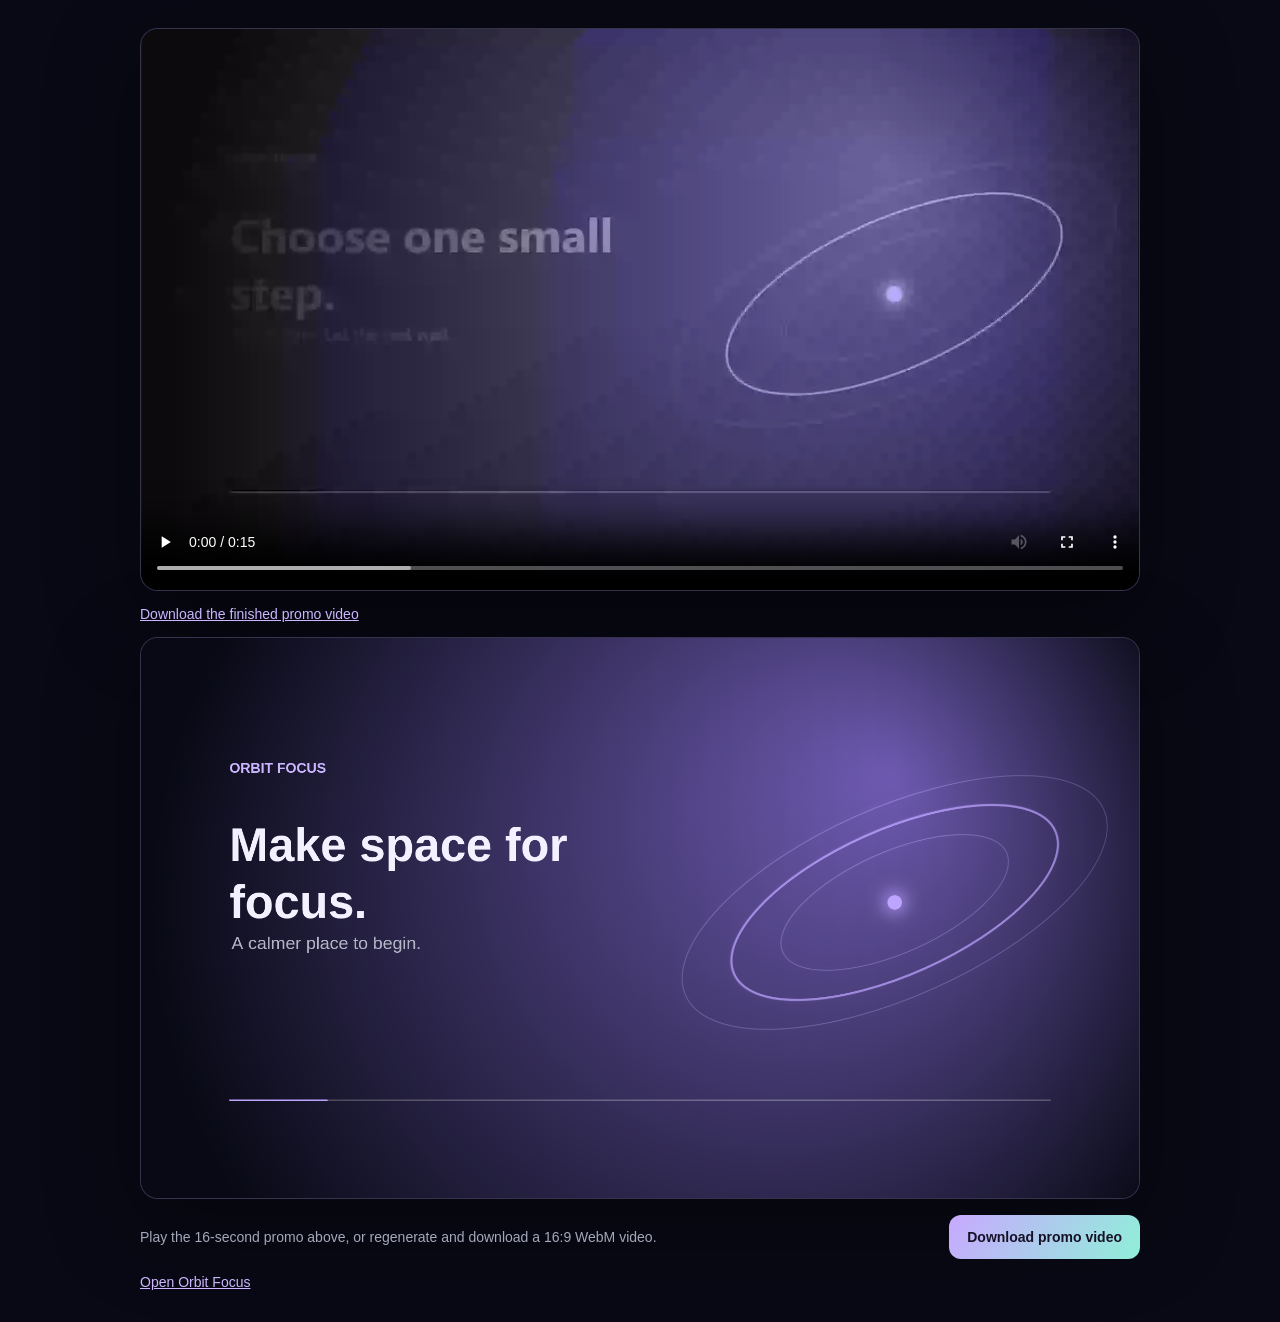
<file: promo.html>
<!DOCTYPE html>
<html lang="en">
<head>
  <meta charset="UTF-8">
  <meta name="viewport" content="width=device-width, initial-scale=1">
  <meta name="description" content="A short introduction to Orbit Focus.">
  <title>Orbit Focus — Promo video</title>
  <style>
    :root { color-scheme: dark; font-family: Inter, "Segoe UI", sans-serif; background: #080914; color: #f3f0ff; }
    * { box-sizing: border-box; }
    body { display: grid; min-height: 100vh; place-items: center; margin: 0; padding: 28px; }
    main { width: min(100%, 1000px); }
    canvas, video { display: block; width: 100%; aspect-ratio: 16 / 9; border: 1px solid rgba(202,180,255,.2); border-radius: 18px; background: #111322; box-shadow: 0 25px 90px rgba(0,0,0,.4); }
    .controls { display: flex; align-items: center; justify-content: space-between; gap: 16px; margin-top: 16px; }
    p { margin: 0; color: #a4a8ba; font-size: 14px; line-height: 1.6; }
    button { min-height: 44px; padding: 0 18px; border: 0; border-radius: 12px; color: #171126; background: linear-gradient(120deg, #c8a9ff, #90efd9); cursor: pointer; font-size: 14px; font-weight: 700; }
    button:disabled { opacity: .65; cursor: wait; }
    a { color: #cbb6ff; }
    @media (max-width: 600px) { body { padding: 14px; } .controls { align-items: stretch; flex-direction: column; } button { width: 100%; } }
  </style>
</head>
<body>
  <main>
    <video controls playsinline src="assets/orbit-focus-promo.webm" aria-label="Orbit Focus 16-second promotional video"></video>
    <p style="margin:12px 0"><a href="assets/orbit-focus-promo.webm" download>Download the finished promo video</a></p>
    <canvas id="promo" width="1920" height="1080" aria-label="Animated Orbit Focus promotional video preview"></canvas>
    <div class="controls">
      <p id="status">Play the 16-second promo above, or regenerate and download a 16:9 WebM video.</p>
      <button id="download" type="button">Download promo video</button>
    </div>
    <p style="margin-top:12px"><a href="./index.html">Open Orbit Focus</a></p>
  </main>
  <script>
    (function () {
      const canvas = document.getElementById("promo");
      const context = canvas.getContext("2d");
      const status = document.getElementById("status");
      const button = document.getElementById("download");
      const video = document.querySelector("video");
      const scenes = [
        { title: "Make space for focus.", subtitle: "A calmer place to begin.", color: "#bca4ff" },
        { title: "Choose one small step.", subtitle: "Set a timer. Let the rest wait.", color: "#8eead4" },
        { title: "Show up for yourself.", subtitle: "Build momentum, one session at a time.", color: "#f6c887" },
        { title: "Your next level is closer.", subtitle: "Orbit Focus · Make space for focus.", color: "#c6a9ff" }
      ];
      const duration = 16;
      let start = performance.now();

      function draw(now) {
        const time = Math.max(0, Math.min(duration - 0.04, (now - start) / 1000));
        const sceneIndex = Math.min(scenes.length - 1, Math.floor(time / (duration / scenes.length)));
        const scene = scenes[sceneIndex];
        const local = (time % (duration / scenes.length)) / (duration / scenes.length);
        const fade = Math.min(1, local * 5, (1 - local) * 5);
        const glow = context.createRadialGradient(1440, 270, 10, 1060, 520, 1050);
        glow.addColorStop(0, "rgba(110,91,177,.32)");
        glow.addColorStop(1, "#080914");
        context.fillStyle = glow;
        context.fillRect(0, 0, canvas.width, canvas.height);

        for (let index = 0; index < 3; index += 1) {
          const radius = 150 + index * 75 + Math.sin(time * 1.1 + index) * 8;
          context.beginPath();
          context.ellipse(1450, 510, radius * 1.5, radius * .62, -.42, 0, Math.PI * 2);
          context.strokeStyle = index === 1 ? scene.color + "99" : "rgba(196,178,255,.18)";
          context.lineWidth = index === 1 ? 4 : 2;
          context.stroke();
        }
        context.beginPath();
        context.arc(1450, 510, 15 + Math.sin(time * 2) * 2, 0, Math.PI * 2);
        context.fillStyle = scene.color;
        context.shadowBlur = 34;
        context.shadowColor = scene.color;
        context.fill();
        context.shadowBlur = 0;

        const lift = (1 - fade) * 34;
        context.globalAlpha = fade;
        context.textAlign = "left";
        context.fillStyle = "#cbb6ff";
        context.font = "600 27px Segoe UI, sans-serif";
        context.fillText("ORBIT FOCUS", 170, 260);
        context.fillStyle = "#f3f0ff";
        context.font = "700 90px Segoe UI, sans-serif";
        wrapText(scene.title, 170, 430 + lift, 820, 110);
        context.fillStyle = "#b4b6c8";
        context.font = "400 34px Segoe UI, sans-serif";
        context.fillText(scene.subtitle, 174, 600 + lift);
        context.globalAlpha = 1;

        context.fillStyle = "rgba(255,255,255,.2)";
        context.fillRect(170, 890, 1580, 3);
        context.fillStyle = scene.color;
        context.fillRect(170, 890, 1580 * Math.min(1, time / duration), 3);
        requestAnimationFrame(draw);
      }

      function wrapText(text, x, y, maxWidth, lineHeight) {
        const words = text.split(" ");
        let line = "";
        let lineNumber = 0;
        words.forEach(function (word) {
          const candidate = line ? line + " " + word : word;
          if (context.measureText(candidate).width > maxWidth && line) {
            context.fillText(line, x, y + lineNumber * lineHeight);
            line = word;
            lineNumber += 1;
          } else {
            line = candidate;
          }
        });
        if (line) context.fillText(line, x, y + lineNumber * lineHeight);
      }

      button.addEventListener("click", function () {
        if (!canvas.captureStream || !window.MediaRecorder) {
          status.textContent = "Video export is not supported in this browser. Try a current version of Chrome or Edge.";
          return;
        }
        button.disabled = true;
        status.textContent = "Creating the 16-second promo video…";
        start = performance.now();
        const stream = canvas.captureStream(30);
        const mimeType = MediaRecorder.isTypeSupported("video/webm;codecs=vp8")
          ? "video/webm;codecs=vp8"
          : MediaRecorder.isTypeSupported("video/webm;codecs=vp9")
            ? "video/webm;codecs=vp9"
            : "video/webm";
        const recorder = new MediaRecorder(stream, { mimeType: mimeType });
        const chunks = [];
        recorder.addEventListener("dataavailable", function (event) {
          if (event.data.size) chunks.push(event.data);
        });
        recorder.addEventListener("stop", function () {
          const blob = new Blob(chunks, { type: "video/webm" });
          const url = URL.createObjectURL(blob);
          const link = document.createElement("a");
          link.href = url;
          link.download = "orbit-focus-promo.webm";
          link.click();
          video.src = url;
          window.addEventListener("pagehide", function () { URL.revokeObjectURL(url); }, { once: true });
          stream.getTracks().forEach(function (track) { track.stop(); });
          button.disabled = false;
          status.textContent = "Video ready. Downloaded orbit-focus-promo.webm.";
        });
        recorder.start();
        window.setTimeout(function () { recorder.stop(); }, duration * 1000);
      });

      requestAnimationFrame(draw);
    }());
  </script>
</body>
</html>
</file>
